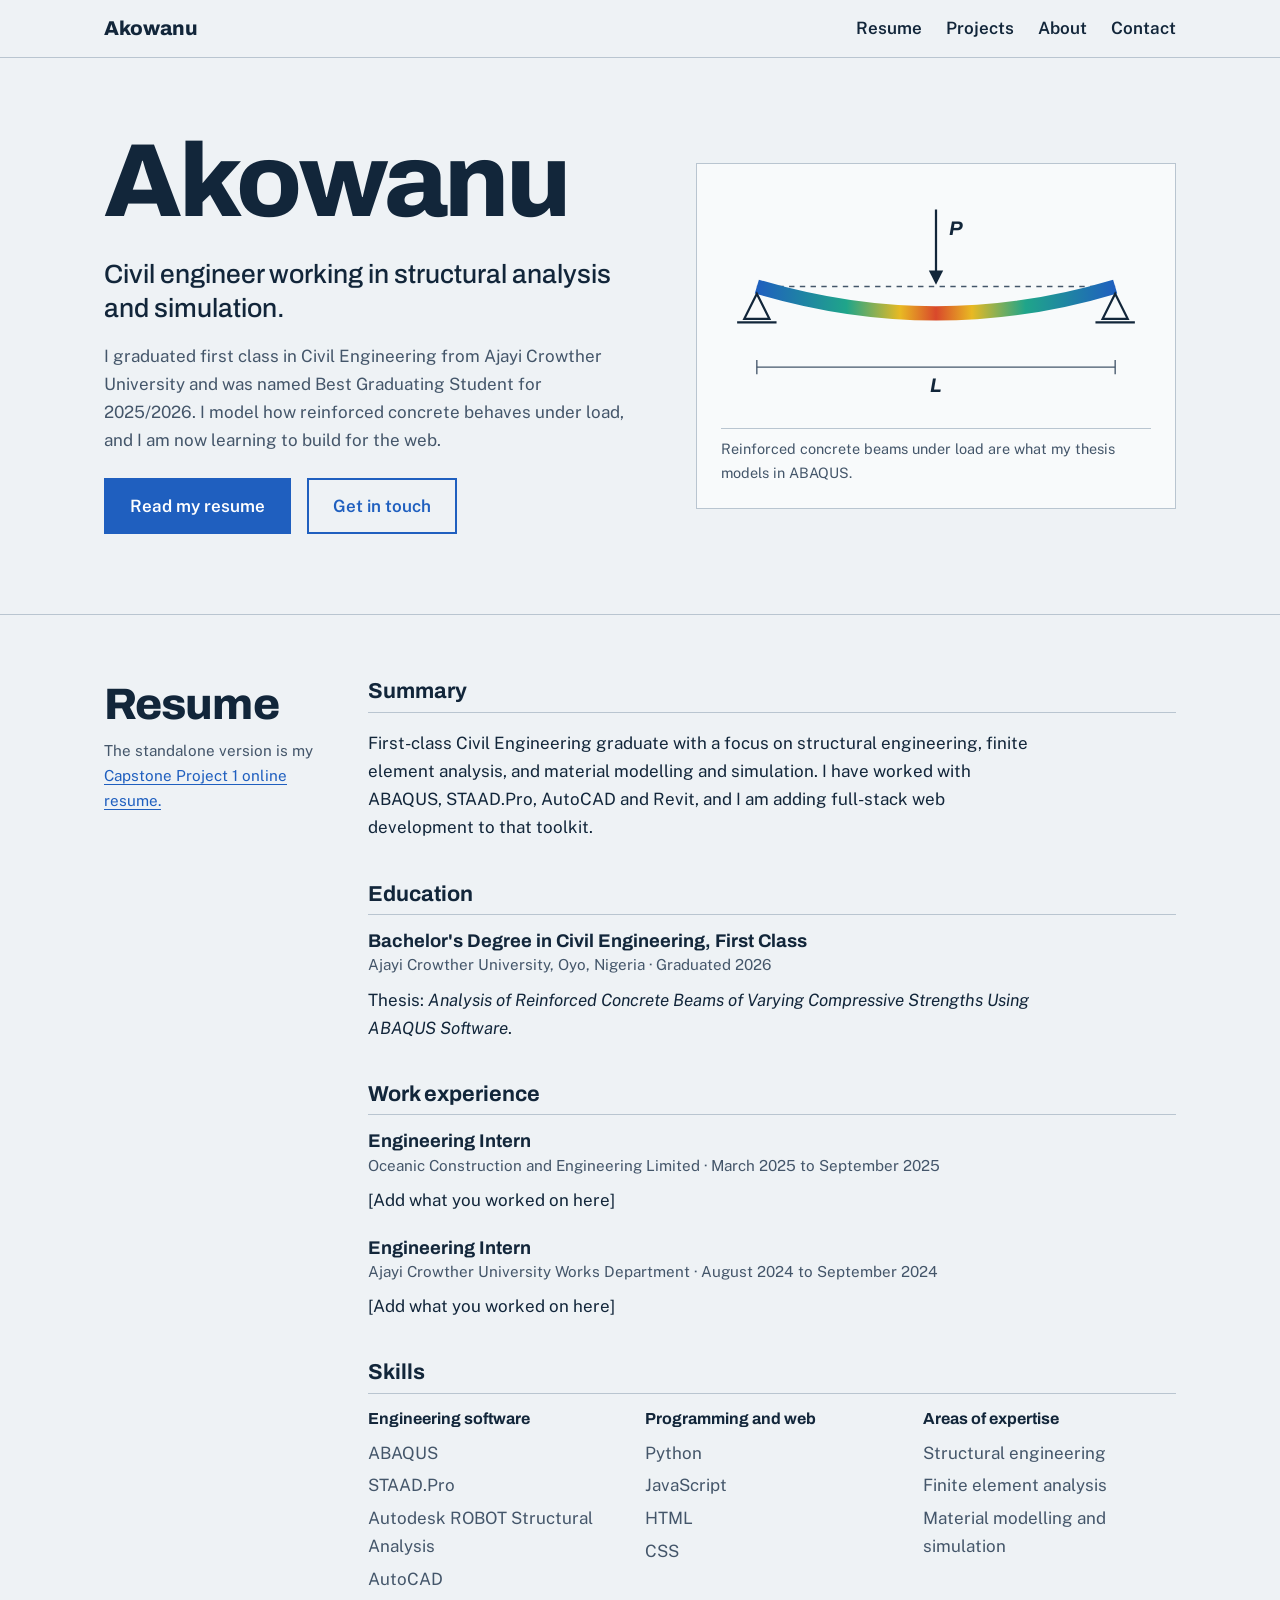
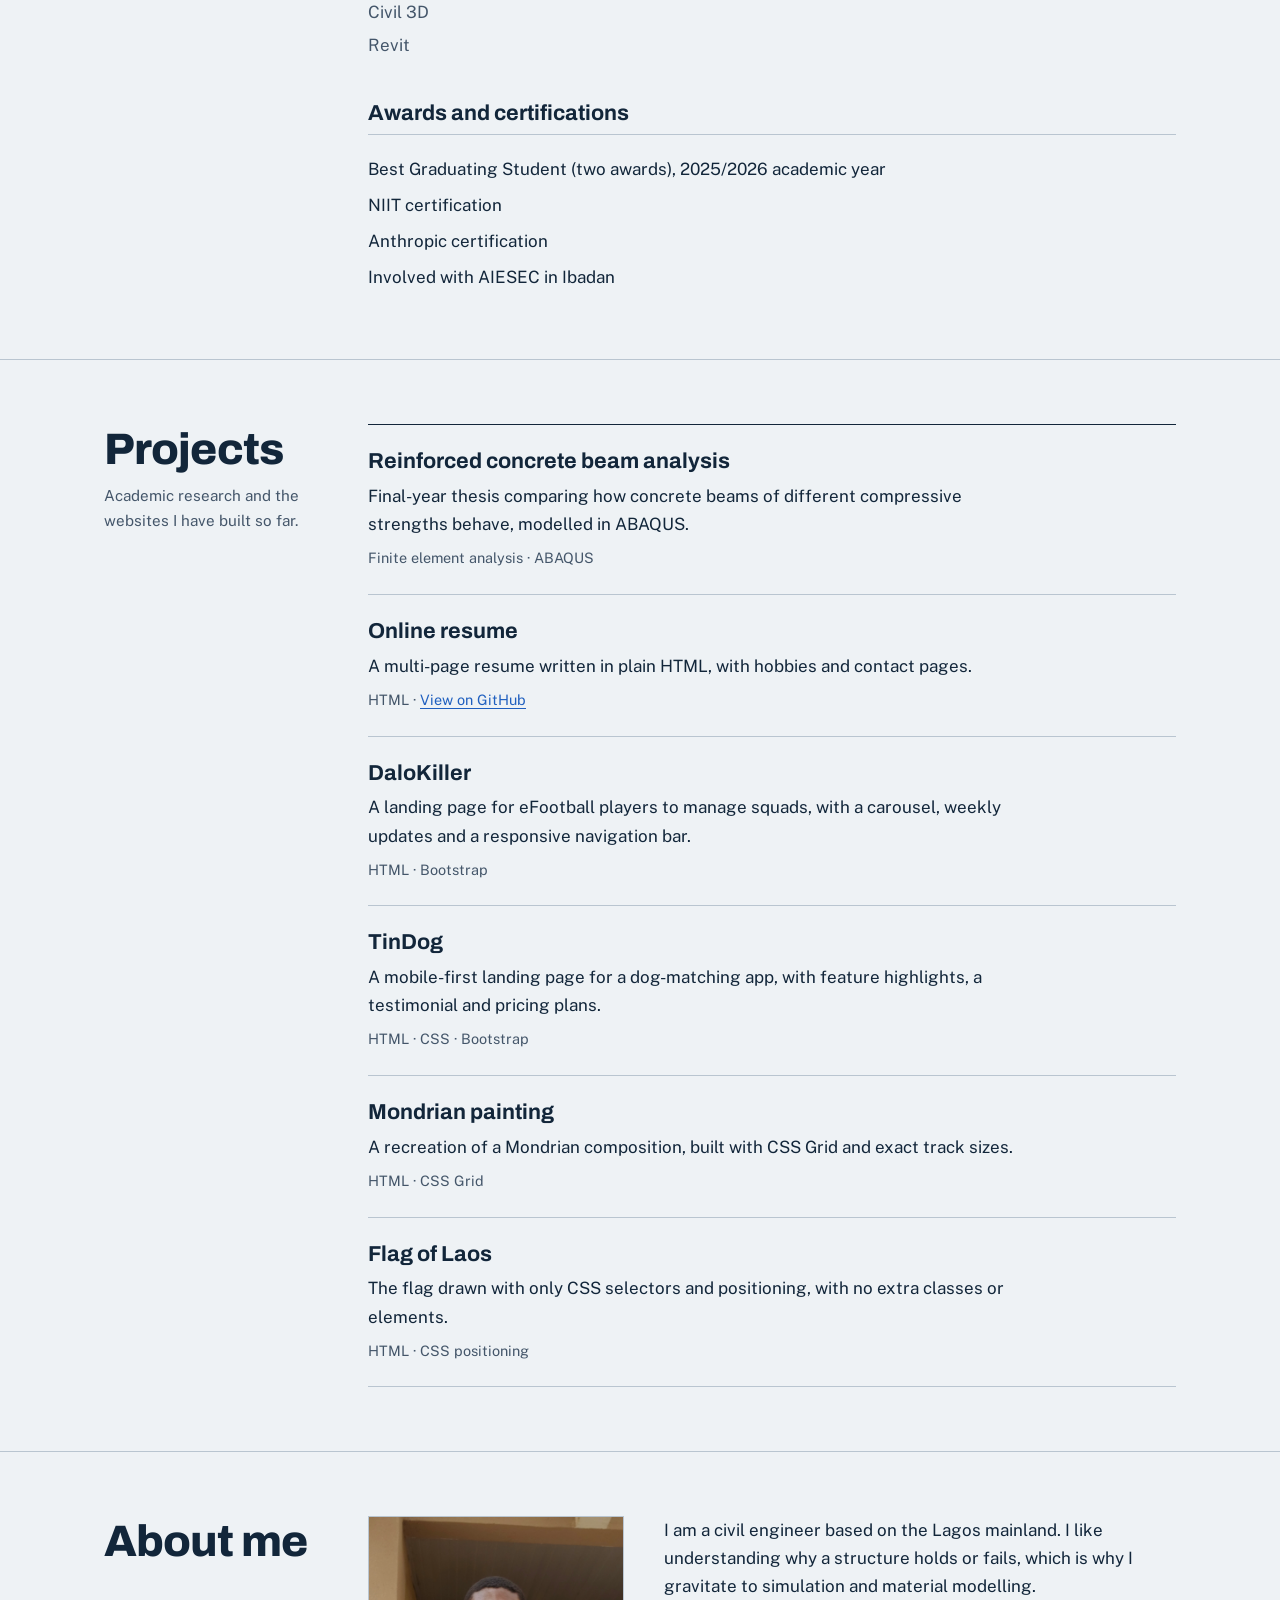
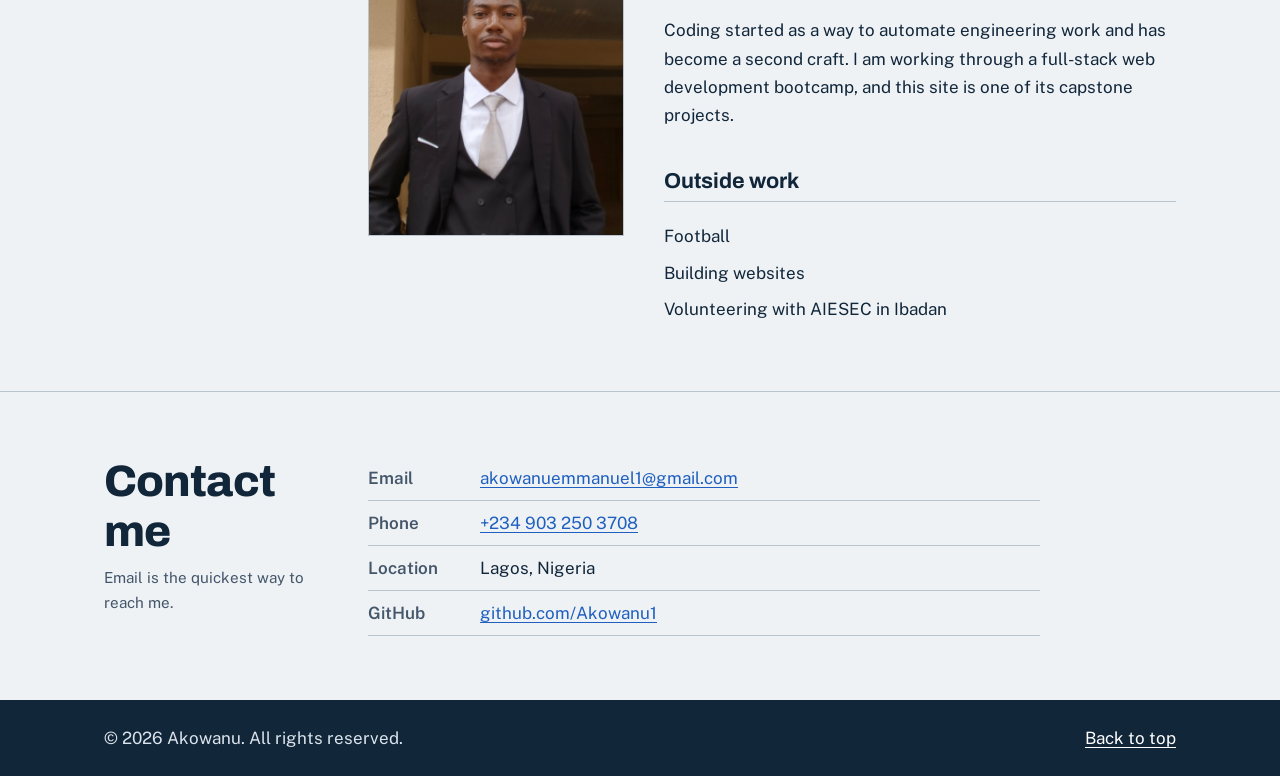
<file: index.html>
<!DOCTYPE html>
<html lang="en">
<head>
  <meta charset="UTF-8">
  <meta name="viewport" content="width=device-width, initial-scale=1.0">
  <meta name="description" content="Personal website of Akowanu, a first-class Civil Engineering graduate focused on structural engineering and finite element analysis.">
  <title>Akowanu | Civil Engineer</title>
  <link rel="preconnect" href="https://fonts.googleapis.com">
  <link rel="preconnect" href="https://fonts.gstatic.com" crossorigin>
  <link href="https://fonts.googleapis.com/css2?family=Archivo:wght@500;700;800&family=Public+Sans:ital,wght@0,400;0,600;1,400&display=swap" rel="stylesheet">
  <link rel="stylesheet" href="./css/style.css">
</head>
<body id="top">

  <a class="skip-link" href="#main">Skip to content</a>

  <header class="site-header">
    <div class="site-header__inner">
      <a class="site-header__brand" href="#top">Akowanu</a>
      <nav aria-label="Main">
        <ul class="nav">
          <li><a class="nav__link" href="#resume">Resume</a></li>
          <li><a class="nav__link" href="#projects">Projects</a></li>
          <li><a class="nav__link" href="#about">About</a></li>
          <li><a class="nav__link" href="#contact">Contact</a></li>
        </ul>
      </nav>
    </div>
  </header>

  <main id="main">

    <!-- Hero -->
    <section class="hero" aria-labelledby="hero-title">
      <div class="hero__inner">
        <div class="hero__text">
          <h1 class="hero__title" id="hero-title">Akowanu</h1>
          <p class="hero__role">Civil engineer working in structural analysis and simulation.</p>
          <p class="hero__lead">
            I graduated first class in Civil Engineering from Ajayi Crowther University
            and was named Best Graduating Student for 2025/2026. I model how reinforced
            concrete behaves under load, and I am now learning to build for the web.
          </p>
          <p class="hero__actions">
            <a class="button button--primary" href="#resume">Read my resume</a>
            <a class="button button--outline" href="#contact">Get in touch</a>
          </p>
        </div>

        <figure class="hero__figure">
          <svg class="beam" viewBox="0 0 480 250" role="img" aria-labelledby="beam-title beam-desc">
            <title id="beam-title">Simply supported beam under a point load</title>
            <desc id="beam-desc">A beam resting on two supports bends downward under a load at its centre. The deflected beam is coloured like a finite element stress plot, from blue at the supports to red at midspan.</desc>
            <defs>
              <linearGradient id="stress" gradientUnits="userSpaceOnUse" x1="40" y1="0" x2="440" y2="0">
                <stop offset="0" stop-color="#1f5fbf"/>
                <stop offset="0.25" stop-color="#1fa58a"/>
                <stop offset="0.4" stop-color="#e8b923"/>
                <stop offset="0.5" stop-color="#d9482b"/>
                <stop offset="0.6" stop-color="#e8b923"/>
                <stop offset="0.75" stop-color="#1fa58a"/>
                <stop offset="1" stop-color="#1f5fbf"/>
              </linearGradient>
            </defs>
            <!-- original position of the beam -->
            <line class="beam__ghost" x1="40" y1="110" x2="440" y2="110"/>
            <!-- load -->
            <line class="beam__stroke" x1="240" y1="24" x2="240" y2="96"/>
            <polygon class="beam__fill" points="240,108 232,92 248,92"/>
            <text class="beam__label" x="254" y="52">P</text>
            <!-- deflected beam -->
            <path class="beam__member" d="M40 110 Q240 170 440 110" stroke="url(#stress)"/>
            <!-- supports -->
            <polygon class="beam__support" points="40,118 26,146 54,146"/>
            <polygon class="beam__support" points="440,118 426,146 454,146"/>
            <line class="beam__stroke" x1="18" y1="150" x2="62" y2="150"/>
            <line class="beam__stroke" x1="418" y1="150" x2="462" y2="150"/>
            <!-- span dimension -->
            <line class="beam__dim" x1="40" y1="200" x2="440" y2="200"/>
            <line class="beam__dim" x1="40" y1="192" x2="40" y2="208"/>
            <line class="beam__dim" x1="440" y1="192" x2="440" y2="208"/>
            <text class="beam__label beam__label--center" x="240" y="228">L</text>
          </svg>
          <figcaption class="hero__caption">Reinforced concrete beams under load are what my thesis models in ABAQUS.</figcaption>
        </figure>
      </div>
    </section>

    <!-- Resume -->
    <section class="section" id="resume" aria-labelledby="resume-title">
      <div class="section__inner">
        <div class="section__head">
          <h2 class="section__title" id="resume-title">Resume</h2>
          <p class="section__note">
            The standalone version is my
            <a href="../CAPSTONE PROJECT 1/index.html">Capstone Project 1 online resume.</a>
          </p>
        </div>

        <div class="section__body">

          <h3 class="group-title">Summary</h3>
          <p>
            First-class Civil Engineering graduate with a focus on structural engineering,
            finite element analysis, and material modelling and simulation. I have worked
            with ABAQUS, STAAD.Pro, AutoCAD and Revit, and I am adding full-stack web
            development to that toolkit.
          </p>

          <h3 class="group-title">Education</h3>
          <article class="entry">
            <h4 class="entry__title">Bachelor's Degree in Civil Engineering, First Class</h4>
            <p class="entry__meta">Ajayi Crowther University, Oyo, Nigeria &middot; Graduated <time datetime="2026">2026</time></p>
            <p>Thesis: <em>Analysis of Reinforced Concrete Beams of Varying Compressive Strengths Using ABAQUS Software</em>.</p>
          </article>

          <h3 class="group-title">Work experience</h3>
          <article class="entry">
            <h4 class="entry__title">Engineering Intern</h4>
            <p class="entry__meta">Oceanic Construction and Engineering Limited &middot; <time datetime="2025-03">March 2025</time> to <time datetime="2025-09">September 2025</time></p>
            <!-- Replace with your real responsibilities -->
            <p>[Add what you worked on here]</p>
          </article>
          <article class="entry">
            <h4 class="entry__title">Engineering Intern</h4>
            <p class="entry__meta">Ajayi Crowther University Works Department &middot; <time datetime="2024-08">August 2024</time> to <time datetime="2024-09">September 2024</time></p>
            <!-- Replace with your real responsibilities -->
            <p>[Add what you worked on here]</p>
          </article>

          <h3 class="group-title">Skills</h3>
          <div class="skills">
            <div class="skills__group">
              <h4 class="skills__title">Engineering software</h4>
              <ul class="skills__list">
                <li>ABAQUS</li>
                <li>STAAD.Pro</li>
                <li>Autodesk ROBOT Structural Analysis</li>
                <li>AutoCAD</li>
                <li>Civil 3D</li>
                <li>Revit</li>
              </ul>
            </div>
            <div class="skills__group">
              <h4 class="skills__title">Programming and web</h4>
              <ul class="skills__list">
                <li>Python</li>
                <li>JavaScript</li>
                <li>HTML</li>
                <li>CSS</li>
              </ul>
            </div>
            <div class="skills__group">
              <h4 class="skills__title">Areas of expertise</h4>
              <ul class="skills__list">
                <li>Structural engineering</li>
                <li>Finite element analysis</li>
                <li>Material modelling and simulation</li>
              </ul>
            </div>
          </div>

          <h3 class="group-title">Awards and certifications</h3>
          <ul class="plain-list">
            <li>Best Graduating Student (two awards), 2025/2026 academic year</li>
            <li>NIIT certification</li>
            <li>Anthropic certification</li>
            <li>Involved with AIESEC in Ibadan</li>
          </ul>

        </div>
      </div>
    </section>

    <!-- Projects -->
    <section class="section" id="projects" aria-labelledby="projects-title">
      <div class="section__inner">
        <div class="section__head">
          <h2 class="section__title" id="projects-title">Projects</h2>
          <p class="section__note">Academic research and the websites I have built so far.</p>
        </div>

        <div class="section__body">
          <ul class="projects">
            <li class="project">
              <h3 class="project__title">Reinforced concrete beam analysis</h3>
              <p class="project__text">Final-year thesis comparing how concrete beams of different compressive strengths behave, modelled in ABAQUS.</p>
              <p class="project__tags">Finite element analysis &middot; ABAQUS</p>
            </li>
            <li class="project">
              <h3 class="project__title">Online resume</h3>
              <p class="project__text">A multi-page resume written in plain HTML, with hobbies and contact pages.</p>
              <p class="project__tags">HTML &middot; <a href="https://github.com/Akowanu1/FULL-STACK-WEB-DEVELOPMENT-PORTFOLIO/tree/Online-Resume">View on GitHub</a></p>
            </li>
            <li class="project">
              <h3 class="project__title">DaloKiller</h3>
              <p class="project__text">A landing page for eFootball players to manage squads, with a carousel, weekly updates and a responsive navigation bar.</p>
              <p class="project__tags">HTML &middot; Bootstrap</p>
            </li>
            <li class="project">
              <h3 class="project__title">TinDog</h3>
              <p class="project__text">A mobile-first landing page for a dog-matching app, with feature highlights, a testimonial and pricing plans.</p>
              <p class="project__tags">HTML &middot; CSS &middot; Bootstrap</p>
            </li>
            <li class="project">
              <h3 class="project__title">Mondrian painting</h3>
              <p class="project__text">A recreation of a Mondrian composition, built with CSS Grid and exact track sizes.</p>
              <p class="project__tags">HTML &middot; CSS Grid</p>
            </li>
            <li class="project">
              <h3 class="project__title">Flag of Laos</h3>
              <p class="project__text">The flag drawn with only CSS selectors and positioning, with no extra classes or elements.</p>
              <p class="project__tags">HTML &middot; CSS positioning</p>
            </li>
          </ul>
        </div>
      </div>
    </section>

    <!-- About -->
    <section class="section" id="about" aria-labelledby="about-title">
      <div class="section__inner">
        <div class="section__head">
          <h2 class="section__title" id="about-title">About me</h2>
        </div>

        <div class="section__body about">
          <figure class="about__photo">
            <!-- Save your photo as images/profile.jpg -->
            <img src="/images/IMG_20260511_173022_631@-757809969.jpg" alt="Portrait of Akowanu" width="320" height="400" loading="lazy">
          </figure>
          <div class="about__text">
            <p>
              I am a civil engineer based on the Lagos mainland. I like understanding why a
              structure holds or fails, which is why I gravitate to simulation and material modelling.
            </p>
            <p>
              Coding started as a way to automate engineering work and has become a second
              craft. I am working through a full-stack web development bootcamp, and this site
              is one of its capstone projects.
            </p>
            <h3 class="group-title">Outside work</h3>
            <!-- Edit these to match your real interests -->
            <ul class="plain-list">
              <li>Football</li>
              <li>Building websites</li>
              <li>Volunteering with AIESEC in Ibadan</li>
            </ul>
          </div>
        </div>
      </div>
    </section>

    <!-- Contact -->
    <section class="section" id="contact" aria-labelledby="contact-title">
      <div class="section__inner">
        <div class="section__head">
          <h2 class="section__title" id="contact-title">Contact me</h2>
          <p class="section__note">Email is the quickest way to reach me.</p>
        </div>

        <div class="section__body">
          <address class="contact">
            <p class="contact__row">
              <span class="contact__label">Email</span>
              <a href="mailto:akowanuemmanuel1@gmail.com">akowanuemmanuel1@gmail.com</a>
            </p>
            <p class="contact__row">
              <span class="contact__label">Phone</span>
              <a href="tel:+2349032503708">+234 903 250 3708</a>
            </p>
            <p class="contact__row">
              <span class="contact__label">Location</span>
              Lagos, Nigeria
            </p>
            <p class="contact__row">
              <span class="contact__label">GitHub</span>
              <a href="https://github.com/Akowanu1">github.com/Akowanu1</a>
            </p>
          </address>
        </div>
      </div>
    </section>

  </main>

  <footer class="site-footer">
    <div class="site-footer__inner">
      <p>&copy; 2026 Akowanu. All rights reserved.</p>
      <p><a href="#top">Back to top</a></p>
    </div>
  </footer>

</body>
</html>
</file>
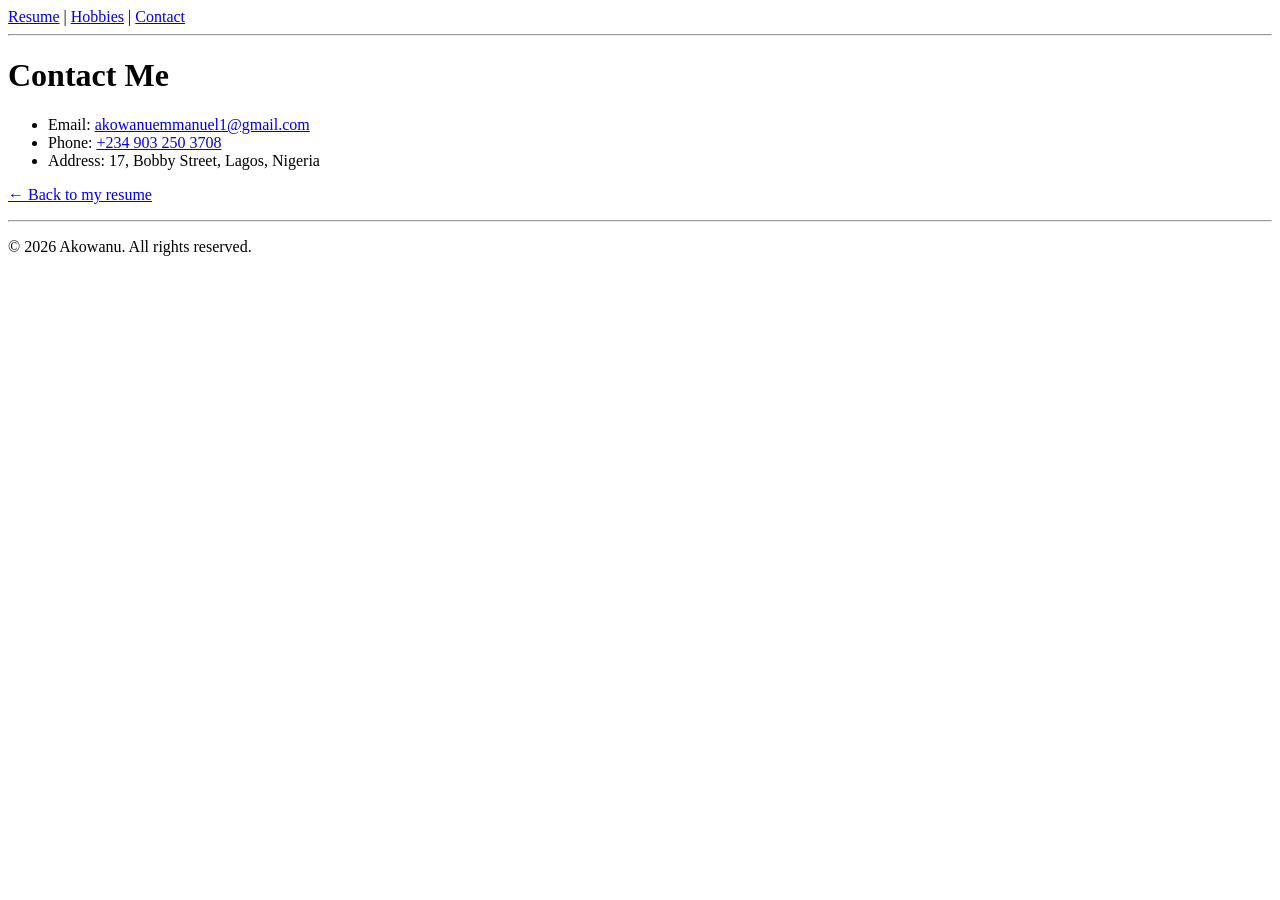
<file: Public/Contact.html>
<!DOCTYPE html>
<html lang="en">
<head>
  <meta charset="UTF-8">
  <meta name="viewport" content="width=device-width, initial-scale=1.0">
  <title>Contact Me</title>
</head>
<body>

  <nav>
    <a href="/index.html">Resume</a> |
    <a href="./Hobbies.html">Hobbies</a> |
    <a href="./Contact.html">Contact</a>
  </nav>
  <hr>

  <main>
    <h1>Contact Me</h1>
    <ul>
      <li>Email: <a href="mailto:akowanuemmanuel1@gmail.com">akowanuemmanuel1@gmail.com</a></li>
      <li>Phone: <a href="tel:+2349032503708">+234 903 250 3708</a></li>
      <li>Address: 17, Bobby Street, Lagos, Nigeria</li>
    </ul>
    <p><a href="/index.html">&larr; Back to my resume</a></p>
  </main>
  <hr>

  <footer>
    <p>&copy; 2026 Akowanu. All rights reserved.</p>
  </footer>

</body>
</html>
</file>
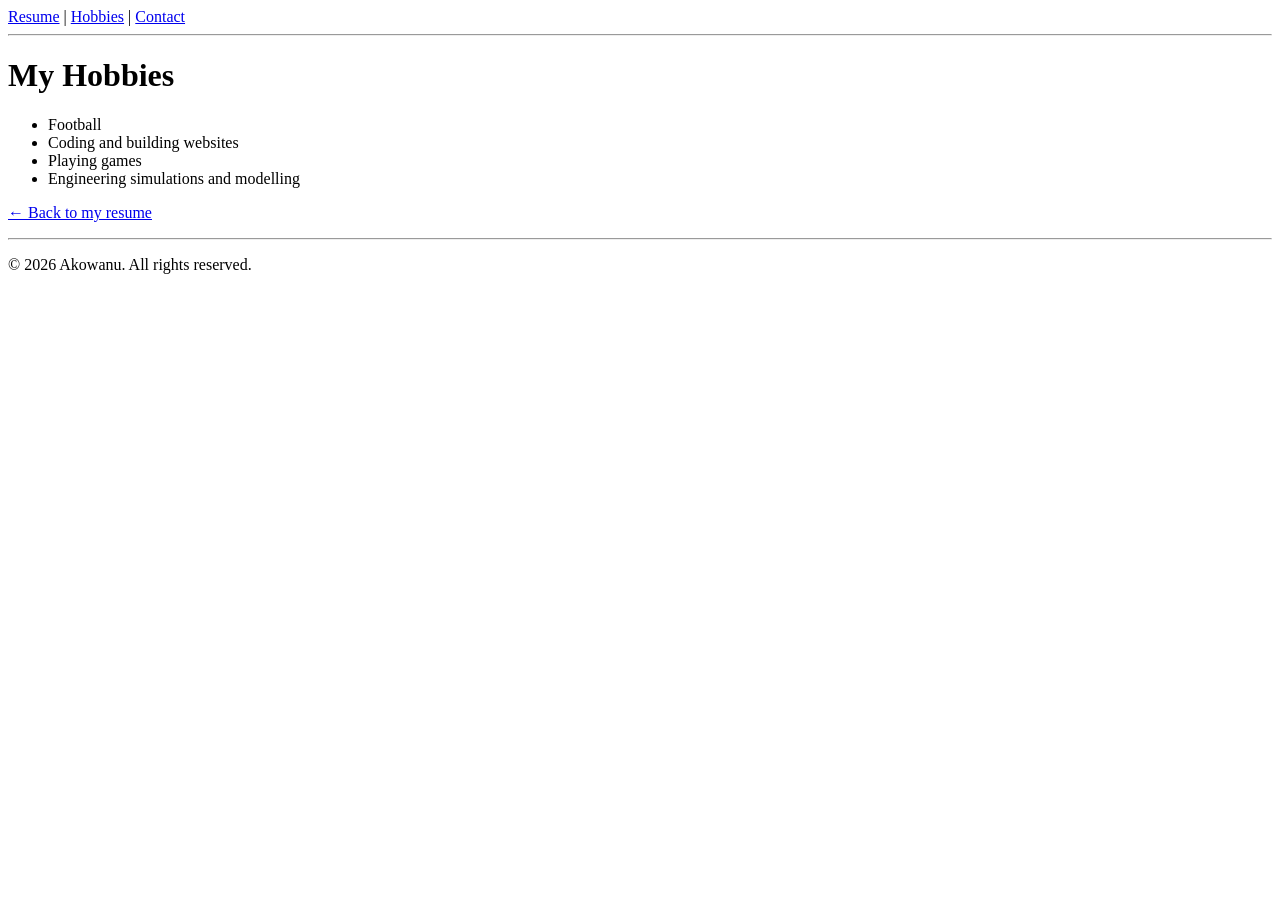
<file: Public/Hobbies.html>
<!DOCTYPE html>
<html lang="en">
<head>
  <meta charset="UTF-8">
  <meta name="viewport" content="width=device-width, initial-scale=1.0">
  <title>My Hobbies</title>
</head>
<body>

  <nav>
    <a href="/index.html">Resume</a> |
    <a href="./Hobbies.html">Hobbies</a> |
    <a href="./Contact.html">Contact</a>
  </nav>
  <hr>

  <main>
    <h1>My Hobbies</h1>
    <ul>
      <li>Football</li>
      <li>Coding and building websites</li>
      <li>Playing games</li>
      <li>Engineering simulations and modelling</li>
    </ul>
    <p><a href="/index.html">&larr; Back to my resume</a></p>
  </main>
  <hr>

  <footer>
    <p>&copy; 2026 Akowanu. All rights reserved.</p>
  </footer>

</body>
</html>
</file>
<file: css/style.css>
/* ==========================================================
   Personal website - Akowanu
   Contents: 1 Tokens  2 Base  3 Layout  4 Header  5 Hero
             6 Sections  7 Resume  8 Projects  9 About
             10 Contact  11 Footer  12 Responsive
   ========================================================== */

/* 1. Tokens ------------------------------------------------ */
:root {
  --color-paper: #eef2f5;
  --color-surface: #f8fafb;
  --color-ink: #12263a;
  --color-ink-soft: #44566a;
  --color-line: #b9c5d0;
  --color-accent: #1f5fbf;
  --color-accent-dark: #174a96;

  --font-display: "Archivo", "Arial Narrow", Arial, sans-serif;
  --font-body: "Public Sans", system-ui, -apple-system, "Segoe UI", Roboto, sans-serif;

  --space-1: 0.5rem;
  --space-2: 1rem;
  --space-3: 1.5rem;
  --space-4: 2.5rem;
  --space-5: 4rem;

  --width-page: 70rem;
  --width-text: 42rem;
}

/* 2. Base -------------------------------------------------- */
*,
*::before,
*::after {
  box-sizing: border-box;
}

html {
  scroll-behavior: smooth;
  scroll-padding-top: 4.5rem;
}

body {
  margin: 0;
  background: var(--color-paper);
  color: var(--color-ink);
  font-family: var(--font-body);
  font-size: 1.0625rem;
  line-height: 1.65;
}

h1,
h2,
h3,
h4 {
  margin: 0;
  font-family: var(--font-display);
  line-height: 1.15;
}

p {
  margin: 0 0 var(--space-2);
  max-width: var(--width-text);
}

ul {
  margin: 0;
  padding: 0;
  list-style: none;
}

img,
svg {
  display: block;
  max-width: 100%;
  height: auto;
}

a {
  color: var(--color-accent);
  text-underline-offset: 0.2em;
}

a:hover {
  color: var(--color-accent-dark);
}

a:focus-visible {
  outline: 3px solid var(--color-accent);
  outline-offset: 3px;
}

@media (prefers-reduced-motion: reduce) {
  html {
    scroll-behavior: auto;
  }
}

.skip-link {
  position: absolute;
  left: var(--space-2);
  top: -4rem;
  padding: var(--space-1) var(--space-2);
  background: var(--color-ink);
  color: #fff;
  z-index: 20;
}

.skip-link:focus {
  top: var(--space-1);
  color: #fff;
}

/* 3. Layout ------------------------------------------------ */
.section__inner,
.hero__inner,
.site-header__inner,
.site-footer__inner {
  width: 100%;
  max-width: var(--width-page);
  margin-inline: auto;
  padding-inline: var(--space-3);
}

/* 4. Header ------------------------------------------------ */
.site-header {
  position: sticky;
  top: 0;
  z-index: 10;
  background: var(--color-paper);
  border-bottom: 1px solid var(--color-line);
}

.site-header__inner {
  display: flex;
  flex-wrap: wrap;
  align-items: center;
  justify-content: space-between;
  gap: var(--space-1) var(--space-3);
  padding-block: 0.75rem;
}

.site-header__brand {
  font-family: var(--font-display);
  font-weight: 800;
  font-size: 1.25rem;
  color: var(--color-ink);
  text-decoration: none;
}

.nav {
  display: flex;
  flex-wrap: wrap;
  gap: var(--space-1) var(--space-3);
}

.nav__link {
  color: var(--color-ink);
  font-weight: 600;
  text-decoration: none;
  padding-block: 0.25rem;
  border-bottom: 2px solid transparent;
}

.nav__link:hover {
  color: var(--color-ink);
  border-bottom-color: var(--color-accent);
}

/* 5. Hero -------------------------------------------------- */
.hero {
  padding-block: var(--space-5);
}

.hero__inner {
  display: grid;
  grid-template-columns: 1fr;
  gap: var(--space-4);
  align-items: center;
}

.hero__title {
  font-size: clamp(3.25rem, 11vw, 6.5rem);
  font-weight: 800;
  letter-spacing: -0.03em;
  margin-bottom: var(--space-2);
}

.hero__role {
  font-family: var(--font-display);
  font-size: clamp(1.25rem, 3vw, 1.65rem);
  font-weight: 500;
  line-height: 1.3;
  color: var(--color-ink);
}

.hero__lead {
  color: var(--color-ink-soft);
}

.hero__actions {
  display: flex;
  flex-wrap: wrap;
  gap: var(--space-2);
  margin-top: var(--space-3);
}

.hero__figure {
  margin: 0;
  padding: var(--space-3);
  background: var(--color-surface);
  border: 1px solid var(--color-line);
}

.hero__caption {
  margin-top: var(--space-2);
  padding-top: var(--space-1);
  border-top: 1px solid var(--color-line);
  font-size: 0.9rem;
  color: var(--color-ink-soft);
}

/* Beam drawing */
.beam__ghost {
  stroke: var(--color-ink-soft);
  stroke-width: 1.5;
  stroke-dasharray: 6 6;
}

.beam__member {
  fill: none;
  stroke-width: 16;
  stroke-linecap: butt;
}

.beam__stroke {
  stroke: var(--color-ink);
  stroke-width: 2.5;
}

.beam__fill,
.beam__support {
  fill: var(--color-ink);
}

.beam__support {
  fill: var(--color-surface);
  stroke: var(--color-ink);
  stroke-width: 2.5;
}

.beam__dim {
  stroke: var(--color-ink-soft);
  stroke-width: 1.5;
}

.beam__label {
  fill: var(--color-ink);
  font-family: var(--font-display);
  font-size: 22px;
  font-weight: 700;
  font-style: italic;
}

.beam__label--center {
  text-anchor: middle;
}

/* Buttons */
.button {
  display: inline-block;
  padding: 0.75rem 1.5rem;
  border: 2px solid var(--color-accent);
  font-weight: 600;
  text-decoration: none;
}

.button--primary {
  background: var(--color-accent);
  color: #fff;
}

.button--primary:hover {
  background: var(--color-accent-dark);
  border-color: var(--color-accent-dark);
  color: #fff;
}

.button--outline {
  color: var(--color-accent);
}

.button--outline:hover {
  background: var(--color-accent);
  color: #fff;
}

/* 6. Sections ---------------------------------------------- */
.section {
  border-top: 1px solid var(--color-line);
  padding-block: var(--space-5);
}

.section__inner {
  display: grid;
  grid-template-columns: 1fr;
  gap: var(--space-3);
}

.section__title {
  font-size: clamp(2rem, 5vw, 2.75rem);
  font-weight: 800;
  letter-spacing: -0.02em;
  margin-bottom: var(--space-1);
}

.section__note {
  font-size: 0.95rem;
  color: var(--color-ink-soft);
}

.group-title {
  margin: var(--space-4) 0 var(--space-2);
  padding-bottom: var(--space-1);
  border-bottom: 1px solid var(--color-line);
  font-size: 1.35rem;
}

.section__body > .group-title:first-child {
  margin-top: 0;
}

.plain-list li {
  padding-block: 0.25rem;
}

/* 7. Resume ------------------------------------------------ */
.entry {
  margin-bottom: var(--space-3);
}

.entry__title {
  font-size: 1.15rem;
  font-weight: 700;
}

.entry__meta {
  margin-bottom: var(--space-1);
  font-size: 0.95rem;
  color: var(--color-ink-soft);
}

.skills {
  display: grid;
  grid-template-columns: 1fr;
  gap: var(--space-3);
}

.skills__title {
  margin-bottom: var(--space-1);
  font-size: 1rem;
}

.skills__list li {
  padding-block: 0.15rem;
  color: var(--color-ink-soft);
}

/* 8. Projects ---------------------------------------------- */
.projects {
  border-top: 1px solid var(--color-ink);
}

.project {
  padding-block: var(--space-3);
  border-bottom: 1px solid var(--color-line);
}

.project__title {
  font-size: 1.35rem;
  margin-bottom: var(--space-1);
}

.project__text {
  margin-bottom: var(--space-1);
}

.project__tags {
  margin: 0;
  font-size: 0.9rem;
  color: var(--color-ink-soft);
}

/* 9. About ------------------------------------------------- */
.about {
  display: grid;
  grid-template-columns: 1fr;
  gap: var(--space-3);
  align-items: start;
}

.about__photo {
  margin: 0;
  max-width: 20rem;
}

.about__photo img {
  width: 100%;
  object-fit: cover;
  aspect-ratio: 4 / 5;
  background: var(--color-line);
  border: 1px solid var(--color-line);
}

/* 10. Contact ---------------------------------------------- */
.contact {
  font-style: normal;
}

.contact__row {
  display: grid;
  grid-template-columns: 6rem 1fr;
  gap: var(--space-2);
  margin: 0;
  padding-block: var(--space-1);
  border-bottom: 1px solid var(--color-line);
}

.contact__label {
  font-weight: 600;
  color: var(--color-ink-soft);
}

/* 11. Footer ----------------------------------------------- */
.site-footer {
  background: var(--color-ink);
  color: #dbe4ec;
}

.site-footer__inner {
  display: flex;
  flex-wrap: wrap;
  justify-content: space-between;
  gap: var(--space-1) var(--space-3);
  padding-block: var(--space-3);
}

.site-footer p {
  margin: 0;
}

.site-footer a {
  color: #fff;
}

/* 12. Responsive ------------------------------------------- */
@media (min-width: 48rem) {
  .skills {
    grid-template-columns: repeat(3, 1fr);
  }

  .about {
    grid-template-columns: 16rem 1fr;
    gap: var(--space-4);
  }
}

@media (min-width: 62rem) {
  .hero__inner {
    grid-template-columns: 1.1fr 1fr;
    gap: var(--space-5);
  }

  .section__inner {
    grid-template-columns: 14rem 1fr;
    gap: var(--space-4);
  }

  .section__head {
    position: sticky;
    top: 5rem;
    align-self: start;
  }
}

@media (max-width: 30rem) {
  .section__inner,
  .hero__inner,
  .site-header__inner,
  .site-footer__inner {
    padding-inline: var(--space-2);
  }

  .contact__row {
    grid-template-columns: 1fr;
    gap: 0;
  }
}
</file>
